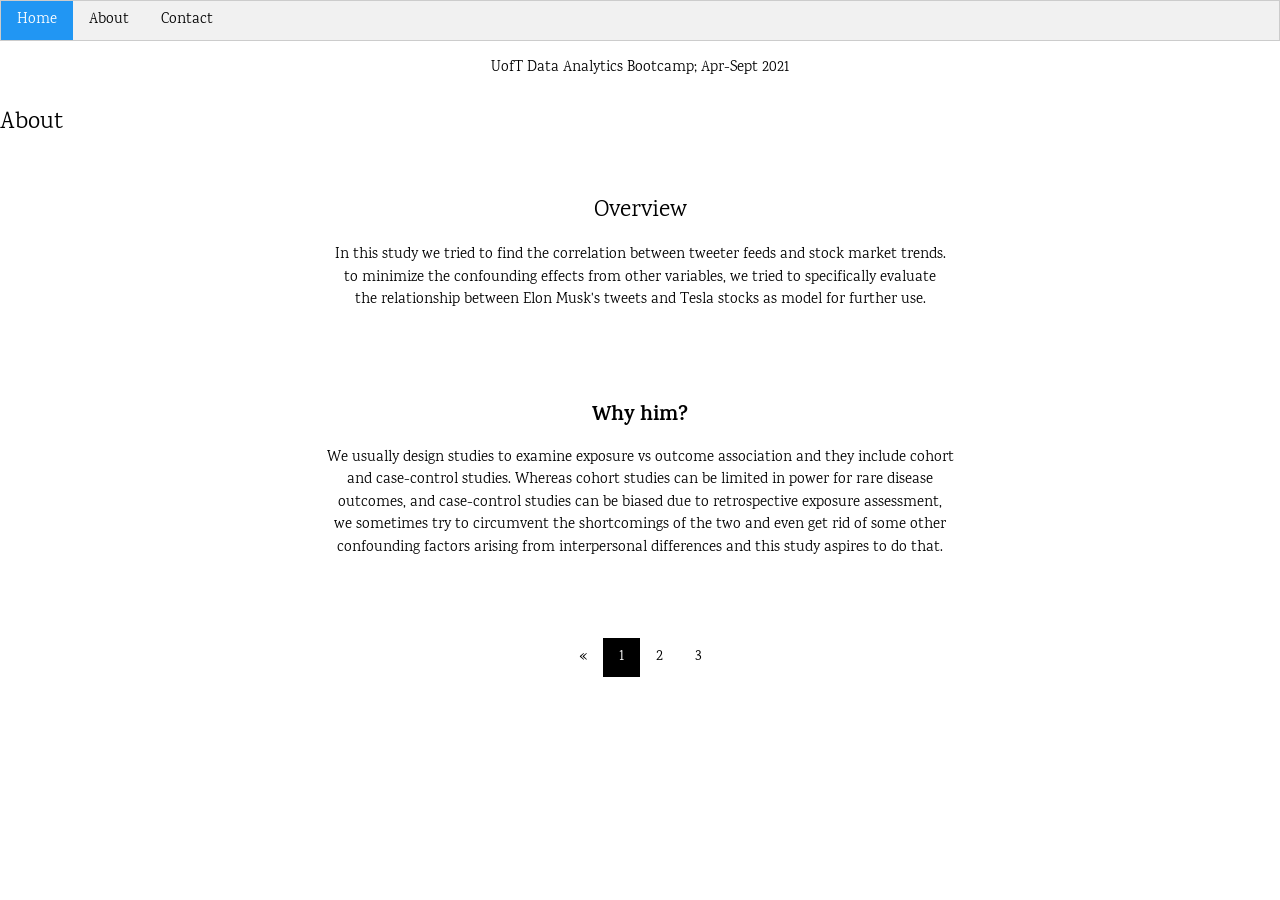
<file: tweets_vs_stocks/templates/about.html>
<!DOCTYPE html>
<html>
<head>
<meta charset="UTF-8">
<meta name="viewport" content="width=device-width, initial-scale=1">
<link rel="stylesheet" href="https://www.w3schools.com/w3css/4/w3.css"> 
<!-- <link rel="stylesheet" href=https://maxcdn.bootstrapcdn.com/bootstrap/3.3.7/css/bootstrap.min.css"> -->
<link rel="stylesheet" href="https://fonts.googleapis.com/css?family=Karma">
<style>
body,h1,h2,h3,h4,h5,h6 {font-family: "Karma", sans-serif}
.w3-bar-block .w3-bar-item {padding:10px}
</style>
</head>
<body>

<!-- Menu -->       
<div class="w3-bar w3-border w3-light-grey">
    <a href="index.html" class="w3-bar-item w3-button w3-blue">Home</a>
    <a href="about.html" class="w3-bar-item w3-button">About</a>
    <!-- <a href="dashboard.html" class="w3-bar-item w3-button">Dashboard</a> -->
    <a href="contact.html" class="w3-bar-item w3-button">Contact</a>
</div>

<div class="w3-center w3-padding-16">UofT Data Analytics Bootcamp; Apr-Sept 2021</div>
<h3>About</h3>

            <!-- <hr id="about">  -->
                <!-- About Section -->
            <div class="w3-container w3-padding-32 w3-center">  
                <h3>Overview</h3> 
                <p>
                    In this study we tried to find the correlation between tweeter feeds and stock market trends.<br> 
                    to minimize the confounding effects from other variables, we tried to specifically evaluate <br>
                    the relationship between Elon Musk's tweets and Tesla stocks as model for further use.   
                </p>       
            </div> 

            <div class="w3-container w3-padding-32 w3-center">          
                <div class="row">
                <h4><b>Why him?</b></h4>
                </div>

                <div class="row">
                    <p>
                        We usually design studies to examine exposure vs outcome association and they include cohort<br>
                        and case-control studies. Whereas cohort studies can be limited in power for rare disease <br>
                        outcomes, and case-control studies can be biased due to retrospective exposure assessment,<br>
                        we sometimes try to circumvent the shortcomings of the two and even get rid of some other<br>
                        confounding factors arising from interpersonal differences and this study aspires to do that.  
                    </p>
                </div>
            </div>
        </hr>
    
<!-- Pagination -->
<div class="w3-center w3-padding-32">
    <div class="w3-bar">
    <a href="index.html" class="w3-bar-item w3-button w3-hover-black">«</a>
    <a href="index.html" class="w3-bar-item w3-black w3-button">1</a>
    <a href="about.html" class="w3-bar-item w3-button w3-hover-black">2</a>
    <!-- <a href="dashboard.html" class="w3-bar-item w3-button w3-hover-black">3</a> -->
    <a href="contact.html" class="w3-bar-item w3-button w3-hover-black">3</a>
    </div>      
</div> 


</body>
</html>
</file>
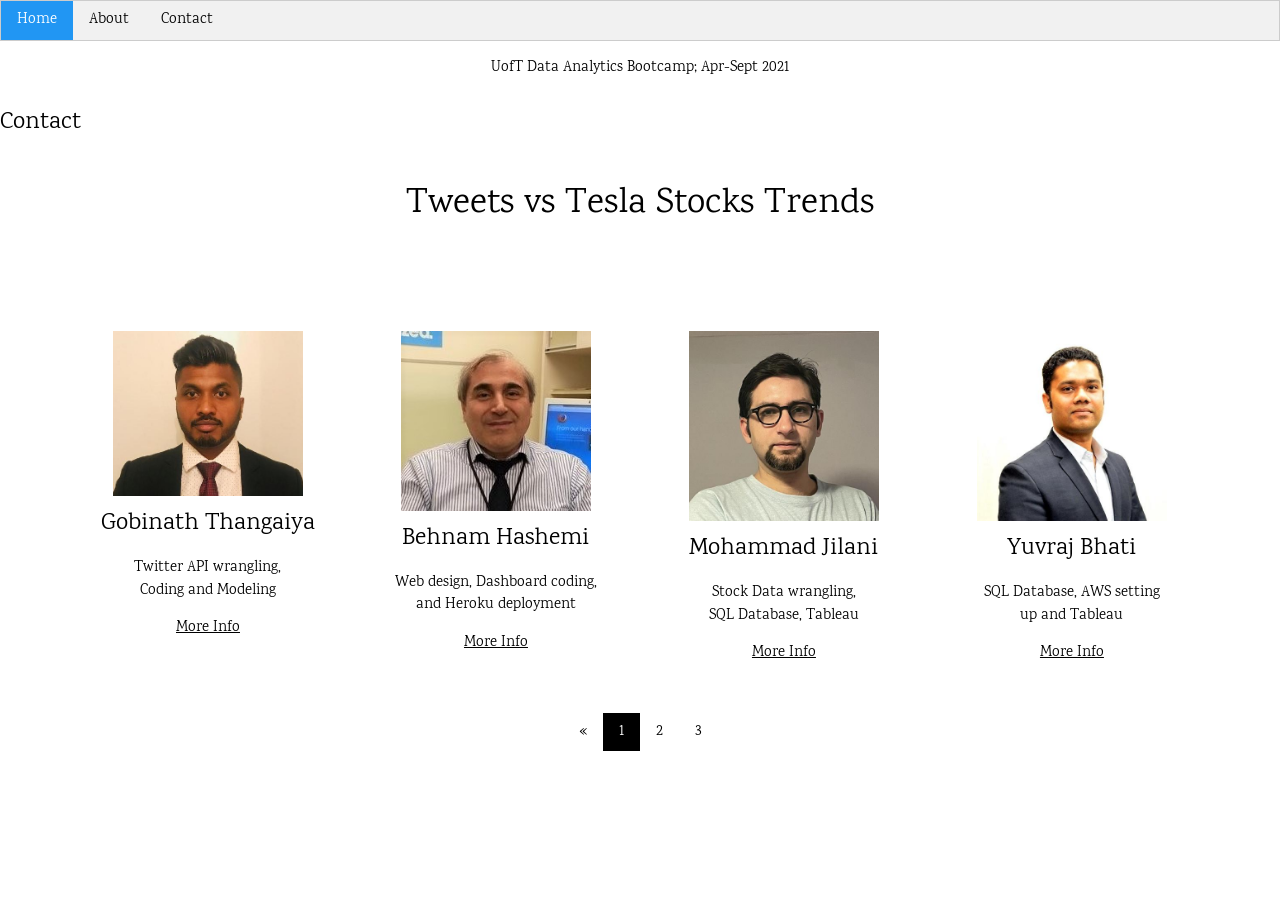
<file: tweets_vs_stocks/templates/contact.html>
<!DOCTYPE html>
<html>
<head>
<!-- <title >Tweets vs Stocks</title> -->
<meta charset="UTF-8">
<meta charset="UTF-8">
<meta name="viewport" content="width=device-width, initial-scale=1">
<link rel="stylesheet" href="https://www.w3schools.com/w3css/4/w3.css">
<link rel="stylesheet" href="https://fonts.googleapis.com/css?family=Karma">
<style>
body,h1,h2,h3,h4,h5,h6 {font-family: "Karma", sans-serif}
.w3-bar-block .w3-bar-item {padding:10px}
</style>
</head>
<body>

<!-- Menu -->
<div class="w3-bar w3-border w3-light-grey">
  <a href="index.html" class="w3-bar-item w3-button w3-blue">Home</a>
  <a href="about.html" class="w3-bar-item w3-button">About</a>
  <a href="contact.html" class="w3-bar-item w3-button">Contact</a>
</div>

<div class="w3-center w3-padding-16">UofT Data Analytics Bootcamp; Apr-Sept 2021</div>
<h3>Contact</h3>
    
<div class="w3-container w3-padding-16 w3-center">  
  <h1>Tweets vs Tesla Stocks Trends</h1> 
</div> 

<!-- !PAGE CONTENT! -->
<div class="w3-main w3-content w3-padding" style="max-width:1200px;margin-top:50px">

  <!--Photo Grid-->
  <div class="w3-row-padding w3-padding-16 w3-center" id="team">

    <div class="w3-quarter">
      <img src="../static/images/gobi.jpg" alt="Gobi" style="width:70%">
      <h3>Gobinath Thangaiya</h3>
      <p>Twitter API wrangling, </br>Coding and Modeling</p>
      <a href="https://github.com/Gobi1616">More Info</a>
    </div>

    <div class="w3-quarter">
      <img src="../static/images/behn.jpg" alt="Behn" style="width:70%">
      <h3>Behnam Hashemi</h3>
      <p>Web design, Dashboard coding,</br> and Heroku deployment</p>
      <a href="https://github.com/BHashemi2021">More Info</a>
    </div>

    <div class="w3-quarter">
      <img src="../static/images/mo.jpg" alt="Mo" style="width:70%">
      <h3>Mohammad Jilani</h3>
      <p>Stock Data wrangling, </br>SQL Database, Tableau</p>
      <a href="https://github.com/mahmedjilani">More Info</a>
    </div>

    <div class="w3-quarter">
      <img src="../static/images/yuv.jpg" alt="Yuv" style="width:70%">
      <h3>Yuvraj Bhati</h3>
      <p>SQL Database, AWS setting </br>up and Tableau</p>
      <a href="https://github.com/ysbcode">More Info</a>
    </div> 

  </div>









 
     

  



  











  


      










<!-- Pagination -->
<div class="w3-center w3-padding-32">
  <div class="w3-bar">
  <a href="dashboard.html" class="w3-bar-item w3-button w3-hover-black">«</a>
  <a href="index.html" class="w3-bar-item w3-black w3-button">1</a>
  <a href="about.html" class="w3-bar-item w3-button w3-hover-black">2</a>
  <!-- <a href="dashboard.html" class="w3-bar-item w3-button w3-hover-black">3</a> -->
  <a href="contact.html" class="w3-bar-item w3-button w3-hover-black">3</a>
  <!-- <a href="#" class="w3-bar-item w3-button w3-hover-black">»</a> -->
  </div>  
</div>     
    

</body>
</html>
</file>
